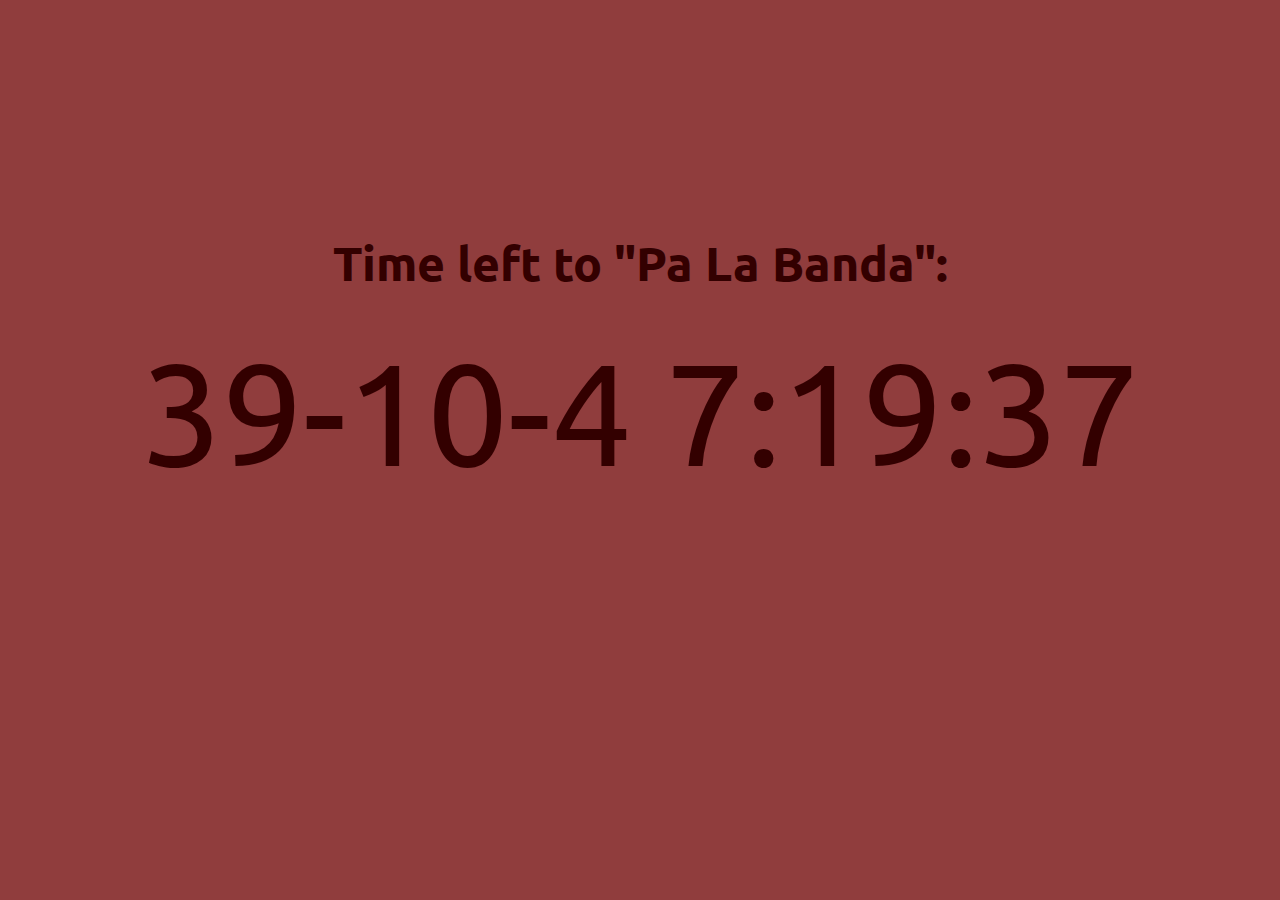
<file: index.html>
<!doctype html>
<html>
  <head>
    <link href='http://fonts.googleapis.com/css?family=Ubuntu' rel='stylesheet' type='text/css'>
    <script src="http://code.jquery.com/jquery-2.1.1.min.js"></script>
    <link rel="stylesheet" type="text/css" href="styles.css">
    <title>80 pa la Banda</title>
  </head>
  <body>
    <div id="floater"></div>
    <section id="centered">
      <article id="content">
        <h1>Time left to <strong>"Pa La Banda":</strong></h1>
        <time>
          <span id="countdown"></span>
        </time>
      </div>
    </section>
  </body>
  <script src='script.js'></script>
</html>
</file>
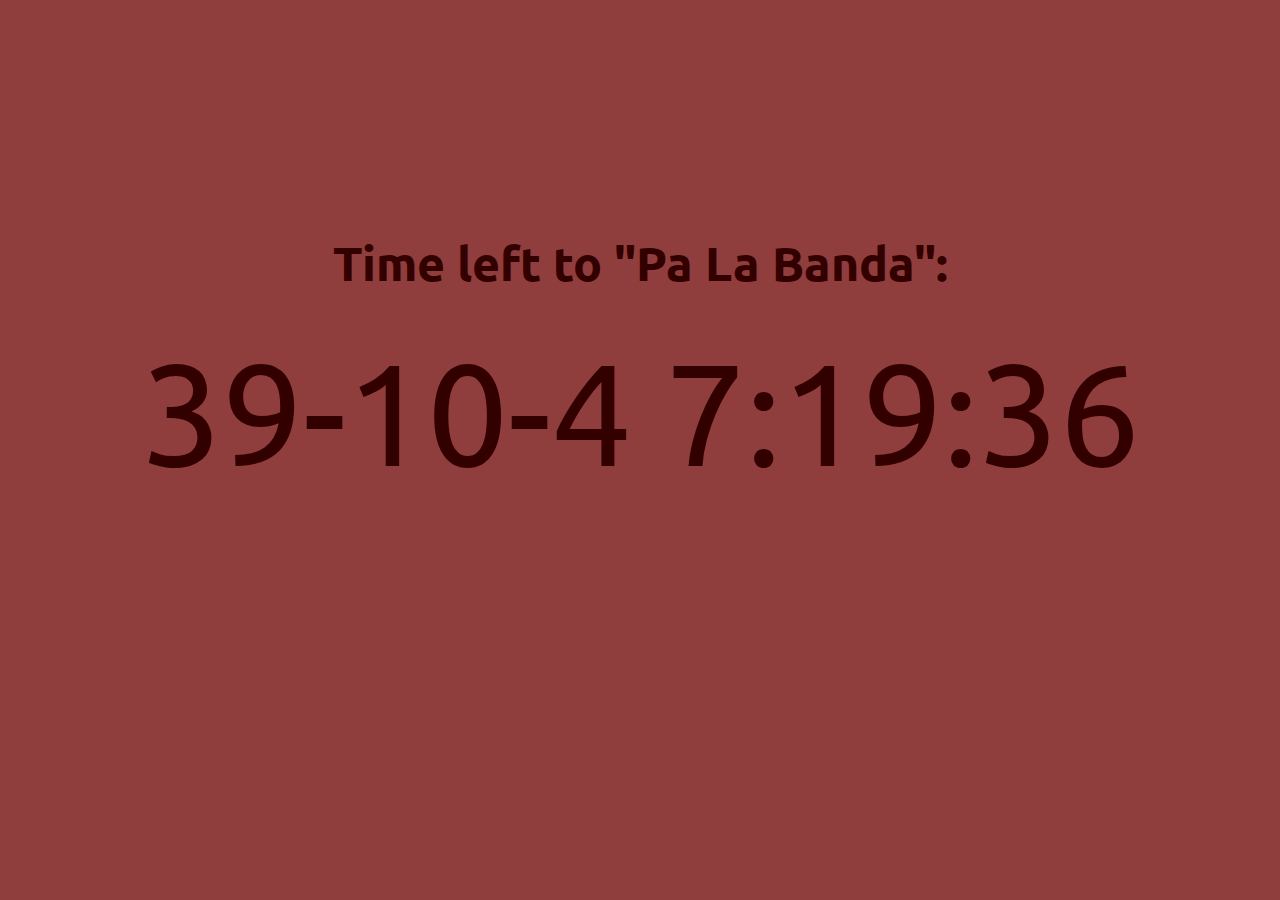
<file: public/index.html>
<!doctype html>
<html>
  <head>
    <link href='http://fonts.googleapis.com/css?family=Ubuntu' rel='stylesheet' type='text/css'>
    <script src="http://code.jquery.com/jquery-2.1.1.min.js"></script>
    <link rel="shortcut icon" href="img/favicon.ico" />
    <link rel="stylesheet" type="text/css" href="css/styles.css">
    <title>80 pa la Banda</title>
  </head>
  <body>
    <div id="floater"></div>
    <section id="centered">
      <article id="content">
        <h1>Time left to <strong>"Pa La Banda":</strong></h1>
        <time>
          <span id="countdown"></span>
        </time>
      </div>
    </section>
  </body>
  <script src='js/script.js'></script>
</html>
</file>
<file: styles.css>
html, body {
  margin:0; padding:0;
  height:100%;
}

body{
  background: #903d3d;
  font-family: 'Ubuntu', sans-serif;
}

#floater {
  height: 50%;
  margin-bottom: -250px;
}

#centered {
  position:relative;
  clear:left;
  width:80%;
  margin:0 auto;
}

#content{
  color: #300;
  text-align: center;
}

h1{
  font-size: 3em;
}

time{
  font-size: 9em;
}
</file>
<file: public/css/styles.css>
html, body {
  margin:0; padding:0;
  height:100%;
}

body{
  background: #903d3d;
  font-family: 'Ubuntu', sans-serif;
}

#floater {
  height: 50%;
  margin-bottom: -250px;
}

#centered {
  position:relative;
  clear:left;
  width:80%;
  margin:0 auto;
}

#content{
  color: #300;
  text-align: center;
}

h1{
  font-size: 3em;
}

time{
  font-size: 9em;
}
</file>
